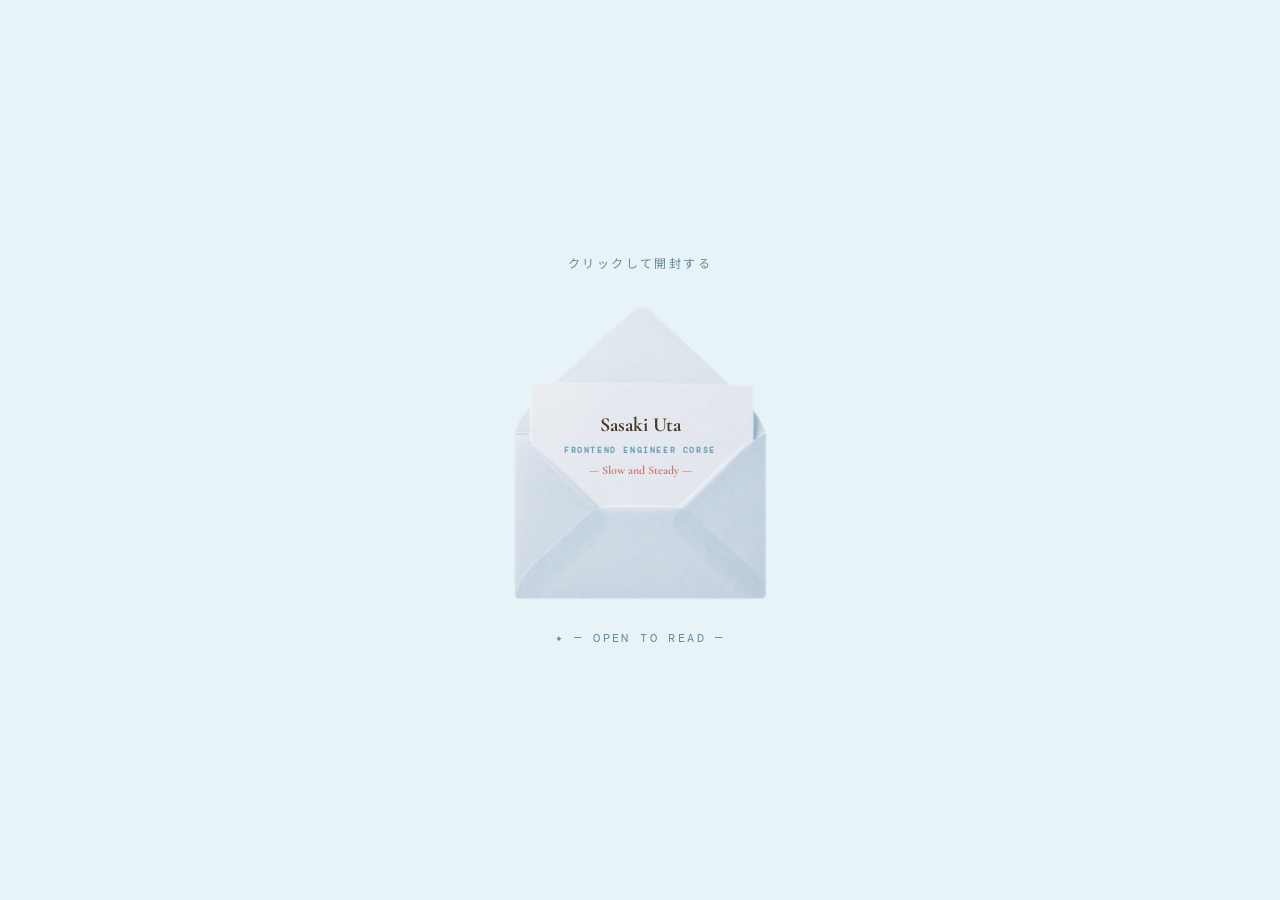
<file: index.html>
<!DOCTYPE html>
<html lang="ja">
<head>
  <meta charset="UTF-8">
  <meta name="viewport" content="width=device-width, initial-scale=1.0">
  <title>SASAKI'S PORTFOLIO</title>
  <meta name="description" content="佐々木のポートフォリオです。">

  <link rel="icon" type="image/png" href="images/favicon.png">
  <link rel="apple-touch-icon" href="images/favicon.png">

  <link rel="preconnect" href="https://fonts.googleapis.com">
  <link rel="preconnect" href="https://fonts.gstatic.com" crossorigin>
  <link href="https://fonts.googleapis.com/css2?family=Cormorant+Garamond:ital,wght@0,300..700;1,300..700&family=DM+Mono:ital,wght@0,300;0,400;0,500;1,300;1,400;1,500&family=Inter:ital,opsz,wght@0,14..32,100..900;1,14..32,100..900&family=Noto+Sans+JP:wght@100..900&family=Noto+Serif+JP:wght@200..900&display=swap" rel="stylesheet">

  <link rel="stylesheet" href="css/style.css">
  <script src="js/main.js" type="module"></script>
  <link rel="prefetch" href="portfolio.html">
</head>

<body class="page page--top">
  <main class="page__main" role="main">

    <!-- ============================================================
         Block: letter-scene
         ============================================================ -->
    <div class="letter-scene">

      <!-- Element: hint（上部） -->
      <p class="letter-scene__hint" aria-live="polite">クリックして開封する</p>

      <!-- Block: letter-card -->
      <button class="letter-card"
      id="letterImg"
      type="button"
      aria-label="手紙を開いてポートフォリオを見る">

        <img
          class="letter-card__image"
          src="images/letter.PNG"
          alt="封筒に入った手紙。クリックするとポートフォリオが開きます"
          aria-hidden="true"
        >

        <!-- Element: overlay text -->
        <div class="letter-card__body" aria-hidden="true">
          <p class="letter-card__name">Sasaki Uta</p>
          <p class="letter-card__role">Frontend Engineer Corse</p>
          <p class="letter-card__motto">— Slow and Steady —</p>
        </div>
      </button>

      <!-- Element: hint（下部） -->
      <p class="letter-scene__hint" aria-hidden="true">
        ✦ — open to read —
      </p>

    </div><!-- /.letter-scene -->

  </main>
</body>
</html>
</file>
<file: css/style.css>
@charset "UTF-8";
/* resset.dev • v5.0.2 */
/* # =================================================================
   # Global selectors
   # ================================================================= */
html {
  box-sizing: border-box;
  -webkit-text-size-adjust: 100%; /* Prevent adjustments of font size after orientation changes in iOS */
  word-break: normal;
  -moz-tab-size: 4;
  -o-tab-size: 4;
     tab-size: 4;
}

*,
::before,
::after {
  background-repeat: no-repeat; /* Set `background-repeat: no-repeat` to all elements and pseudo elements */
  box-sizing: inherit;
}

::before,
::after {
  text-decoration: inherit; /* Inherit text-decoration and vertical align to ::before and ::after pseudo elements */
  vertical-align: inherit;
}

* {
  padding: 0; /* Reset `padding` and `margin` of all elements */
  margin: 0;
}

/* # =================================================================
   # General elements
   # ================================================================= */
hr {
  overflow: visible; /* Show the overflow in Edge and IE */
  height: 0; /* Add the correct box sizing in Firefox */
  color: inherit; /* Correct border color in Firefox. */
}

details,
main {
  display: block; /* Render the `main` element consistently in IE. */
}

summary {
  display: list-item; /* Add the correct display in all browsers */
}

small {
  font-size: 80%; /* Set font-size to 80% in `small` elements */
}

[hidden] {
  display: none; /* Add the correct display in IE */
}

abbr[title] {
  border-bottom: none; /* Remove the bottom border in Chrome 57 */
  /* Add the correct text decoration in Chrome, Edge, IE, Opera, and Safari */
  text-decoration: underline;
  -webkit-text-decoration: underline dotted;
          text-decoration: underline dotted;
}

a {
  background-color: transparent; /* Remove the gray background on active links in IE 10 */
}

a:active,
a:hover {
  outline-width: 0; /* Remove the outline when hovering in all browsers */
}

code,
kbd,
pre,
samp {
  font-family: monospace, monospace; /* Specify the font family of code elements */
}

pre {
  font-size: 1em; /* Correct the odd `em` font sizing in all browsers */
}

b,
strong {
  font-weight: bolder; /* Add the correct font weight in Chrome, Edge, and Safari */
}

/* https://gist.github.com/unruthless/413930 */
sub,
sup {
  font-size: 75%;
  line-height: 0;
  position: relative;
  vertical-align: baseline;
}

sub {
  bottom: -0.25em;
}

sup {
  top: -0.5em;
}

table {
  border-color: inherit; /* Correct border color in all Chrome, Edge, and Safari. */
  text-indent: 0; /* Remove text indentation in Chrome, Edge, and Safari */
}

iframe {
  border-style: none;
}

/* # =================================================================
   # Forms
   # ================================================================= */
input {
  border-radius: 0;
}

[type=number]::-webkit-inner-spin-button,
[type=number]::-webkit-outer-spin-button {
  height: auto; /* Correct the cursor style of increment and decrement buttons in Chrome */
}

[type=search] {
  -webkit-appearance: textfield; /* Correct the odd appearance in Chrome and Safari */
  outline-offset: -2px; /* Correct the outline style in Safari */
}

[type=search]::-webkit-search-decoration {
  -webkit-appearance: none; /* Remove the inner padding in Chrome and Safari on macOS */
}

textarea {
  overflow: auto; /* Internet Explorer 11+ */
  resize: vertical; /* Specify textarea resizability */
}

button,
input,
optgroup,
select,
textarea {
  font: inherit; /* Specify font inheritance of form elements */
}

optgroup {
  font-weight: bold; /* Restore the font weight unset by the previous rule */
}

button {
  overflow: visible; /* Address `overflow` set to `hidden` in IE 8/9/10/11 */
}

button,
select {
  text-transform: none; /* Firefox 40+, Internet Explorer 11- */
}

/* Apply cursor pointer to button elements */
button,
[type=button],
[type=reset],
[type=submit],
[role=button] {
  cursor: pointer;
}

/* Remove inner padding and border in Firefox 4+ */
button::-moz-focus-inner,
[type=button]::-moz-focus-inner,
[type=reset]::-moz-focus-inner,
[type=submit]::-moz-focus-inner {
  border-style: none;
  padding: 0;
}

/* Replace focus style removed in the border reset above */
button:-moz-focusring,
[type=button]::-moz-focus-inner,
[type=reset]::-moz-focus-inner,
[type=submit]::-moz-focus-inner {
  outline: 1px dotted ButtonText;
}

button,
html [type=button],
[type=reset],
[type=submit] {
  -webkit-appearance: button; /* Correct the inability to style clickable types in iOS */
}

/* Remove the default button styling in all browsers */
button,
input,
select,
textarea {
  background-color: transparent;
  border-style: none;
}

a:focus,
button:focus,
input:focus,
select:focus,
textarea:focus {
  outline-width: 0;
}

/* Style select like a standard input */
select {
  -moz-appearance: none; /* Firefox 36+ */
  -webkit-appearance: none; /* Chrome 41+ */
}

select::-ms-expand {
  display: none; /* Internet Explorer 11+ */
}

select::-ms-value {
  color: currentColor; /* Internet Explorer 11+ */
}

legend {
  border: 0; /* Correct `color` not being inherited in IE 8/9/10/11 */
  color: inherit; /* Correct the color inheritance from `fieldset` elements in IE */
  display: table; /* Correct the text wrapping in Edge and IE */
  max-width: 100%; /* Correct the text wrapping in Edge and IE */
  white-space: normal; /* Correct the text wrapping in Edge and IE */
  max-width: 100%; /* Correct the text wrapping in Edge 18- and IE */
}

::-webkit-file-upload-button {
  /* Correct the inability to style clickable types in iOS and Safari */
  -webkit-appearance: button;
  color: inherit;
  font: inherit; /* Change font properties to `inherit` in Chrome and Safari */
}

/* Replace pointer cursor in disabled elements */
[disabled] {
  cursor: default;
}

/* # =================================================================
   # Specify media element style
   # ================================================================= */
img {
  border-style: none; /* Remove border when inside `a` element in IE 8/9/10 */
}

/* Add the correct vertical alignment in Chrome, Firefox, and Opera */
progress {
  vertical-align: baseline;
}

/* # =================================================================
   # Accessibility
   # ================================================================= */
/* Specify the progress cursor of updating elements */
[aria-busy=true] {
  cursor: progress;
}

/* Specify the pointer cursor of trigger elements */
[aria-controls] {
  cursor: pointer;
}

/* Specify the unstyled cursor of disabled, not-editable, or otherwise inoperable elements */
[aria-disabled=true] {
  cursor: default;
}

:root {
  --clr-base: #8bb8cc;
  --clr-accent: #b83020;
  --clr-main: #f5f0eb;
  --clr-gold: #c9a96e;
  --clr-bg-page: #e8f3f8;
  --clr-bg-section: #fdf9f5;
  --clr-bg-card: #ffffff;
  --clr-bg-blue: #8bb8cc;
  --clr-text: #4a3828;
  --clr-text-sub: #7a6258;
  --clr-text-muted: rgba(74, 56, 40, 0.45);
  --clr-border: #c8dfe9;
  --clr-border-warm: #f0e8e0;
  --font-display: 'Cormorant Garamond', 'Noto Serif JP', serif;
  --font-mono: 'DM Mono', 'Courier New', 'Hiragino Sans', 'Noto Sans JP', monospace;
  --font-body: 'Inter', 'Hiragino Sans', 'Noto Sans JP', sans-serif;
  --fontsize-display: 2rem;
  --fontsize-body: 1rem;
  --fontsize-item: 0.875rem;
  --fontsize-label: 0.75rem;
  --space-xs: 0.5rem;
  --space-sm: 1rem;
  --space-md: 2rem;
  --space-lg: 4rem;
  --space-xl: 7rem;
  --ease-out: cubic-bezier(0.22, 1, 0.36, 1);
  --ease-in-out: cubic-bezier(0.4, 0, 0.2, 1);
  --dur-base: 0.4s;
  --dur-slow: 0.7s;
}

body {
  font-family: var(--font-body);
  color: #4a3828;
}

img {
  max-width: 100%;
  height: auto;
  vertical-align: bottom;
}

.js-reveal {
  opacity: 0;
  transform: translateY(24px);
  transition: opacity var(--dur-slow) var(--ease-out), transform var(--dur-slow) var(--ease-out);
}
.js-reveal.is-visible {
  opacity: 1;
  transform: translateY(0);
}

@keyframes fadeInUp {
  from {
    opacity: 0;
    transform: translateY(20px);
  }
  to {
    opacity: 1;
    transform: translateY(0);
  }
}
@keyframes hintFloat {
  0%, 100% {
    opacity: 0.55;
    transform: translateY(0);
  }
  50% {
    opacity: 1;
    transform: translateY(-5px);
  }
}
@keyframes letterAppear {
  from {
    opacity: 0;
    transform: translateY(32px) scale(0.94);
  }
  to {
    opacity: 1;
    transform: translateY(0) scale(1);
  }
}
@keyframes paperDrop {
  from {
    opacity: 0;
    transform: translateY(-20px) scale(0.97);
  }
  to {
    opacity: 1;
    transform: translateY(0) scale(1);
  }
}
@keyframes tlItemIn {
  from {
    opacity: 0;
    transform: translateX(-10px);
  }
  to {
    opacity: 1;
    transform: translateX(0);
  }
}
@keyframes learningPulse {
  0%, 100% {
    opacity: 1;
  }
  50% {
    opacity: 0.55;
  }
}
@keyframes diamondPulse {
  0%, 100% {
    box-shadow: 0 0 0 3px #f5e8e6;
  }
  50% {
    box-shadow: 0 0 0 6px rgba(184, 48, 32, 0.15);
  }
}
@keyframes rowWave {
  0%, 35% {
    opacity: 0.5;
    transform: scaleX(1) scaleY(1);
  }
  50% {
    opacity: 1;
    transform: scaleX(1.02) scaleY(1.02);
  }
  65%, 100% {
    opacity: 0.5;
    transform: scaleX(1) scaleY(1);
  }
}
.page--top {
  min-height: 100dvh;
  display: grid;
  place-items: center;
  background-color: #e8f3f8;
}

.page__main {
  position: relative;
  z-index: 1;
  display: grid;
  place-items: center;
  width: 100%;
  padding: var(--space-md);
}

.letter-scene {
  display: flex;
  flex-direction: column;
  align-items: center;
  gap: 1.5rem;
}

.letter-scene__hint {
  font-family: var(--font-mono);
  font-size: var(--fontsize-label);
  letter-spacing: 0.2em;
  text-transform: uppercase;
  color: rgba(46, 92, 112, 0.7);
  -webkit-user-select: none;
     -moz-user-select: none;
          user-select: none;
  animation: hintFloat 2.6s ease-in-out infinite;
}

.letter-card {
  -webkit-appearance: none;
     -moz-appearance: none;
          appearance: none;
  position: relative;
  width: 300px;
  cursor: pointer;
  display: block;
  border-radius: 3px;
  transition: transform var(--dur-base) var(--ease-out), opacity var(--dur-base) var(--ease-out), box-shadow var(--dur-base) ease;
}
.letter-card:hover {
  transform: translateY(-8px) scale(1.03);
  box-shadow: 0 20px 48px rgba(139, 184, 204, 0.3), 0 6px 18px rgba(184, 48, 32, 0.1);
}
.letter-card:focus-visible {
  outline: 2px solid #8bb8cc;
  outline-offset: 4px;
  border-radius: 3px;
}
.letter-card.letter-card--flying {
  transform: translateY(-110px) scale(1.07) !important;
  opacity: 0 !important;
  transition: transform 0.25s var(--ease-out), opacity 0.25s var(--ease-out);
  pointer-events: none;
}

.letter-card__image {
  width: 100%;
  display: block;
  border-radius: 3px;
}

.letter-card__body {
  position: absolute;
  top: 20%;
  left: 22%;
  width: 56%;
  height: 56%;
  transform-origin: center center;
  display: flex;
  flex-direction: column;
  align-items: center;
  justify-content: center;
  gap: 0.5rem;
  pointer-events: none;
  -webkit-user-select: none;
     -moz-user-select: none;
          user-select: none;
}
@media (max-width: 480px) {
  .letter-card__body {
    gap: 0.3rem;
  }
}

.letter-card__name {
  font-family: var(--font-display);
  font-size: 1.25rem;
  font-weight: 700;
  color: #4a3828;
}

.letter-card__role {
  font-family: var(--font-mono);
  font-size: 0.5rem;
  font-weight: 700;
  letter-spacing: 0.2em;
  text-transform: uppercase;
  color: #6aa0b8;
}

.letter-card__motto {
  font-family: var(--font-display);
  font-size: var(--fontsize-label);
  font-weight: 700;
  color: rgba(184, 48, 32, 0.6);
}

@media (max-width: 480px) {
  .letter-card {
    width: 240px;
  }
  .letter-card__name {
    font-size: 1rem;
  }
  .letter-card__role {
    font-size: 0.55rem;
    font-weight: 500;
    letter-spacing: 0.05em;
  }
  .letter-card__motto {
    font-size: 0.7rem;
  }
}
.tracklist {
  position: relative;
  z-index: 1;
  width: min(520px, 100%);
  background-image: url("../images/bg-top.JPG");
  background-size: cover;
  background-position: center;
  border-radius: 4px;
  padding: 2.8rem 3rem 2.4rem;
  box-shadow: 0 2px 0 #c8dfe9, 0 16px 48px rgba(139, 184, 204, 0.22), 0 4px 16px rgba(184, 48, 32, 0.06);
  animation: paperDrop 0.8s var(--ease-out) 0.15s both;
}
.tracklist::before {
  content: "";
  position: absolute;
  inset: 0;
  background: rgba(245, 240, 235, 0.72);
  border-radius: inherit;
  pointer-events: none;
  z-index: 0;
}
.tracklist > * {
  position: relative;
  z-index: 1;
}

.tracklist__header {
  padding-bottom: 1.5rem;
  margin-bottom: 1.5rem;
  border-bottom: 1px solid #f0e4cc;
}

.tracklist__title {
  font-family: var(--font-display);
  font-size: 2rem;
  font-weight: 700;
  color: #4a3828;
  letter-spacing: 0.04em;
}

.tracklist__list {
  list-style: none;
  display: flex;
  flex-direction: column;
}

.tracklist__item {
  border-bottom: 1px solid rgba(139, 184, 204, 0.18);
  transform-origin: left center;
}
.tracklist__item:first-child {
  border-top: 1px solid rgba(139, 184, 204, 0.18);
}
.tracklist__item:nth-child(1) {
  animation: tlItemIn 1.2s var(--ease-out) 0.5s both, rowWave 6s ease-in-out 2.3s infinite;
}
.tracklist__item:nth-child(2) {
  animation: tlItemIn 1.2s var(--ease-out) 0.65s both, rowWave 6s ease-in-out 3.8s infinite;
}
.tracklist__item:nth-child(3) {
  animation: tlItemIn 1.2s var(--ease-out) 0.8s both, rowWave 6s ease-in-out 5.3s infinite;
}
.tracklist__item:nth-child(4) {
  animation: tlItemIn 1.2s var(--ease-out) 0.95s both, rowWave 6s ease-in-out 6.8s infinite;
}

@media (prefers-reduced-motion: reduce) {
  .tracklist__item {
    animation: none;
  }
}
.tracklist__link {
  display: flex;
  align-items: center;
  gap: 1rem;
  width: 100%;
  padding: 1.5rem 0.5rem;
  background: none;
  border: none;
  cursor: pointer;
  color: #4a3828;
  text-align: left;
  border-radius: 2px;
  transition: background-color var(--dur-base) ease, transform var(--dur-base) var(--ease-out);
}
.tracklist__link:focus-visible {
  outline: 2px solid #b83020;
  outline-offset: 4px;
  border-radius: 3px;
}
.tracklist__link:hover {
  background-color: rgba(139, 184, 204, 0.14);
  transform: translateX(4px);
}
.tracklist__link:hover .tracklist__arrow {
  transform: translateX(4px);
  color: #6aa0b8;
}

.tracklist__list:has(.tracklist__link:hover) .tracklist__item {
  animation: none;
  opacity: 0.5;
  transform: scaleX(1) scaleY(1);
  transition: opacity 0.2s ease, transform 0.2s ease;
}

.tracklist__list:has(.tracklist__link:hover) .tracklist__item:has(.tracklist__link:hover) {
  opacity: 1;
  transform: scaleX(1.02) scaleY(1.02);
}

.tracklist__num {
  font-family: var(--font-mono);
  font-size: var(--fontsize-label);
  letter-spacing: 0.2em;
  text-transform: uppercase;
  color: #b83020;
  letter-spacing: 0.1em;
  min-width: 2rem;
  flex-shrink: 0;
}

.tracklist__text {
  display: flex;
  align-items: baseline;
  gap: 0.75rem;
  flex: 1;
  min-width: 0;
}

.tracklist__name {
  font-family: var(--font-display);
  font-size: var(--fontsize-display);
  font-weight: 700;
  color: #4a3828;
  white-space: nowrap;
}

.tracklist__sub {
  font-family: var(--font-body);
  font-size: var(--fontsize-label);
  color: #7a6258;
  letter-spacing: 0.05em;
  white-space: nowrap;
  overflow: hidden;
  text-overflow: ellipsis;
}

.tracklist__arrow {
  font-family: var(--font-mono);
  font-size: 1rem;
  color: #c9a96e;
  margin-left: auto;
  flex-shrink: 0;
  transition: transform var(--dur-base) var(--ease-out), color var(--dur-base) ease;
}

.tracklist__footer {
  margin-top: 1.5rem;
  padding-top: 1.5rem;
  border-top: 1px solid #f0e4cc;
}
.tracklist__footer a {
  text-decoration: none;
}

@media (max-width: 600px) {
  .tracklist {
    padding: 2rem 1.75rem;
  }
  .tracklist__title {
    font-size: 1.6rem;
  }
  .tracklist__name {
    font-size: 1.5rem;
  }
  .tracklist__sub {
    display: none;
  }
}
.section-header {
  display: flex;
  align-items: baseline;
  gap: 1.5rem;
  margin-bottom: var(--space-lg);
  padding-bottom: var(--space-sm);
  border-bottom: 1px solid #c8dfe9;
  margin-top: 2rem;
}

.section-header__index {
  font-family: var(--font-mono);
  font-size: 1rem;
  letter-spacing: 0.2em;
  text-transform: uppercase;
  color: #b83020;
}

.section-header__title {
  font-family: var(--font-display);
  font-size: clamp(2rem, 5vw, 3.5rem);
  font-weight: 700;
  color: #4a3828;
}

.about {
  display: grid;
  grid-template-columns: 1fr 1fr;
  gap: var(--space-lg);
  align-items: start;
}

.about__inner {
  padding: var(--space-sm);
  display: flex;
  flex-direction: column;
  gap: var(--space-sm);
  gap: var(--space-md);
}

.about__name {
  padding-inline: var(--space-sm);
  padding-block: var(--space-xs);
  background-color: #c8dfe9;
  align-items: center;
  font-family: var(--font-display);
  font-size: 1.75rem;
  font-weight: 700;
  color: #4a3828;
}

.about__bio {
  background-color: #ffffff;
  border-radius: 4px;
  box-shadow: 0 2px 0 #c8dfe9, 0 8px 32px rgba(139, 184, 204, 0.14);
  overflow: hidden;
}

.about__text {
  font-size: var(--fontsize-body);
  line-height: 1.8;
  color: #7a6258;
}

.about__inline-img {
  border-radius: 4px;
  overflow: hidden;
  position: relative;
}

.about__inline-img-el {
  width: 100%;
  display: block;
  border-radius: 4px;
  cursor: zoom-in;
  transition: transform 0.5s var(--ease-out);
}

.about__inline-img-caption {
  font-family: var(--font-mono);
  font-size: var(--fontsize-label);
  letter-spacing: 0.08em;
  color: rgba(74, 56, 40, 0.45);
  margin-top: 0.5rem;
  padding-left: 0.25rem;
}

.js-about-img.js-reveal {
  transform: translateY(16px) scale(0.98);
}
.js-about-img.js-reveal.is-visible {
  transform: translateY(0) scale(1);
}

dialog.lightbox {
  margin: auto;
  padding: 0;
  border: none;
  background: transparent;
  max-width: min(90vw, 900px);
  width: 100%;
  border-radius: 6px;
  cursor: pointer;
  opacity: 0;
  transform: scale(0.96) translateY(12px);
  transition: opacity var(--dur-base) var(--ease-out), transform var(--dur-base) var(--ease-out);
}
dialog.lightbox.is-open {
  opacity: 1;
  transform: scale(1) translateY(0);
}
dialog.lightbox::backdrop {
  background: rgba(74, 56, 40, 0.72);
  backdrop-filter: blur(4px);
  opacity: 0;
  transition: opacity var(--dur-base) ease;
}
dialog.lightbox.is-open::backdrop {
  opacity: 1;
}

.lightbox__inner {
  background: #ffffff;
  border-radius: 6px;
  overflow: hidden;
  box-shadow: 0 4px 24px rgba(139, 184, 204, 0.36), 0 2px 8px rgba(184, 48, 32, 0.12);
  position: relative;
  cursor: default;
  padding-top: 2rem;
}

.lightbox__img {
  display: block;
  width: 100%;
  height: auto;
  max-height: 80vh;
  -o-object-fit: contain;
     object-fit: contain;
  background: #e8f3f8;
}

.lightbox__caption {
  padding: var(--space-xs) var(--space-sm);
  font-family: var(--font-mono);
  font-size: var(--fontsize-label);
  color: rgba(74, 56, 40, 0.45);
  letter-spacing: 0.08em;
}

.lightbox__close {
  position: absolute;
  top: 0.75rem;
  right: 0.75rem;
  width: 2rem;
  height: 2rem;
  display: grid;
  place-items: center;
  background: rgba(255, 255, 255, 0.85);
  border: 1px solid #f0e8e0;
  border-radius: 50%;
  cursor: pointer;
  color: #7a6258;
  font-size: 1rem;
  line-height: 1;
  transition: background-color var(--dur-base) ease, color var(--dur-base) ease;
}
.lightbox__close:hover {
  background: #f5e8e6;
  color: #b83020;
}
.lightbox__close:focus-visible {
  outline: 2px solid #b83020;
  outline-offset: 4px;
  border-radius: 3px;
}

.about__inline-img-trigger {
  display: block;
  width: 100%;
  padding: 0;
  border: none;
  background: none;
  border-radius: 4px;
  overflow: hidden;
}
.about__inline-img-trigger:focus-visible {
  outline: 2px solid #8bb8cc;
  outline-offset: 4px;
  border-radius: 3px;
}
@media (hover: hover) and (pointer: fine) {
  .about__inline-img-trigger:hover .about__inline-img-el {
    transform: scale(1.03);
  }
}

.meta-list {
  display: flex;
  flex-direction: column;
}

.meta-list__item {
  display: grid;
  grid-template-columns: 80px 1fr;
  gap: var(--space-sm);
  padding: 0.85rem 0;
  border-bottom: 1px solid #f0e4cc;
  font-size: var(--fontsize-item);
}
.meta-list__item:first-child {
  border-top: 1px solid #f0e4cc;
}

.meta-list__label {
  font-family: var(--font-mono);
  font-size: var(--fontsize-label);
  letter-spacing: 0.2em;
  text-transform: uppercase;
  color: rgba(74, 56, 40, 0.45);
  padding-top: 0.1em;
  align-self: center;
}

.meta-list__value {
  color: #4a3828;
  line-height: 1.8;
}

.career-timeline {
  list-style: none;
  position: relative;
  padding-left: 20px;
}
.career-timeline::before {
  content: "";
  position: absolute;
  left: 3px;
  top: 10px;
  bottom: 10px;
  width: 0;
  border-left: 1px dashed rgba(139, 184, 204, 0.55);
}

.career-timeline__item {
  position: relative;
  display: flex;
  align-items: center;
  gap: 0.75rem;
  padding: 0.55rem 0;
  font-size: var(--fontsize-item);
}
.career-timeline__item::before {
  content: "";
  position: absolute;
  left: -20px;
  top: 50%;
  transform: translateY(-50%) rotate(45deg);
  width: 7px;
  height: 7px;
  background: #fdf9f5;
  border: 1.5px solid #8bb8cc;
  flex-shrink: 0;
  box-sizing: border-box;
}
.career-timeline__item--current::before {
  background: #b83020;
  border-color: #b83020;
  box-shadow: 0 0 0 3px #f5e8e6;
  animation: diamondPulse 2.4s ease-in-out infinite;
}
.career-timeline__item--current .career-timeline__role {
  color: #b83020;
  font-weight: 600;
}

.career-timeline__year {
  font-family: var(--font-mono);
  font-size: 0.65rem;
  letter-spacing: 0.2em;
  text-transform: uppercase;
  color: rgba(74, 56, 40, 0.45);
  min-width: 2.8rem;
  flex-shrink: 0;
  font-style: italic;
}

.career-timeline__role {
  color: #4a3828;
  line-height: 1.4;
}

.skill-grid {
  display: grid;
  grid-template-columns: repeat(2, 1fr);
  gap: var(--space-lg) var(--space-xl);
  margin-bottom: var(--space-xl);
}

.skill-card {
  background-color: #ffffff;
  border-radius: 4px;
  box-shadow: 0 2px 0 #c8dfe9, 0 8px 32px rgba(139, 184, 204, 0.14);
  overflow: hidden;
}
.skill-card.is-visible {
  transition: transform var(--dur-base) var(--ease-out), box-shadow var(--dur-base) ease;
}
@media (hover: hover) and (pointer: fine) {
  .skill-card.is-visible:hover {
    transform: translateY(-4px) scale(1.02);
    box-shadow: 0 2px 0 #8bb8cc, 0 16px 40px rgba(139, 184, 204, 0.25);
  }
}

.skill-card__header {
  padding-block: var(--space-xs);
  padding-inline: var(--space-sm);
  display: flex;
  align-items: center;
  gap: var(--space-xs);
  margin-bottom: var(--space-xs);
  background-color: #c8dfe9;
}

.skill-card__icon {
  flex-basis: 25px;
  display: flex;
  gap: var(--space-xs);
}
.skill-card__icon img {
  aspect-ratio: 1/1;
}

.skill-card__name {
  font-family: var(--font-mono);
  font-size: var(--fontsize-body);
  color: #4a3828;
}

.skill-card__badge--learning {
  font-family: var(--font-mono);
  font-size: var(--fontsize-label);
  letter-spacing: 0.2em;
  text-transform: uppercase;
  color: #b83020;
  border: 1px solid #e8c5c0;
  background: #f5e8e6;
  padding: 0.15em 0.6em;
  border-radius: 100px;
  animation: learningPulse 2.4s ease-in-out infinite;
}

.skill-card__note {
  font-size: var(--fontsize-item);
  color: #7a6258;
  padding: var(--space-xs) var(--space-sm) var(--space-sm);
  line-height: 1.8;
}

.skill-card--learning {
  opacity: 0.85;
}

.github-cta {
  display: flex;
  justify-content: center;
  padding-top: var(--space-md);
  border-top: 1px solid #f0e4cc;
}

.github-cta__btn {
  display: inline-flex;
  align-items: center;
  gap: 0.6rem;
  font-family: var(--font-mono);
  font-size: var(--fontsize-label);
  letter-spacing: 0.2em;
  text-transform: uppercase;
  color: #4a3828;
  border: 1px solid #c9a96e;
  padding: 0.85rem 2rem;
  border-radius: 100px;
  text-decoration: none;
}
.github-cta__btn:focus-visible {
  outline: 2px solid #b83020;
  outline-offset: 4px;
  border-radius: 3px;
}
.github-cta__btn {
  transition: transform var(--dur-base) var(--ease-out), border-color var(--dur-base) ease, color var(--dur-base) ease, background-color var(--dur-base) ease;
}
.github-cta__btn:hover {
  transform: scale(1.03);
  background-color: #f0e4cc;
  border-color: #b8904a;
  color: #b8904a;
}
.github-cta__btn .github-cta__arrow {
  transition: transform var(--dur-base) var(--ease-out);
}
.github-cta__btn:hover .github-cta__arrow {
  transform: translateX(4px);
}

.github-cta__icon {
  flex-shrink: 0;
}

.vision {
  max-width: 1100px;
  margin: 0 auto;
  padding: 0 var(--space-md);
  display: flex;
  flex-direction: column;
  gap: var(--space-md);
}

.vision__quote {
  font-family: var(--font-display);
  font-size: clamp(1.1rem, 2.5vw, 1.5rem);
  font-weight: 700;
  color: #b83020;
  font-style: italic;
  border-left: 2px solid #e8c5c0;
  background: #f5e8e6;
  padding: var(--space-sm) var(--space-md);
  border-radius: 0 4px 4px 0;
}

.vision__text {
  font-size: var(--fontsize-body);
  line-height: 1.8;
  color: #7a6258;
}

.vision__study-log {
  width: 90%;
  align-self: center;
  display: flex;
  flex-direction: column;
  gap: var(--space-sm);
}

.vision__log-label {
  font-family: var(--font-mono);
  font-size: var(--fontsize-label);
  letter-spacing: 0.2em;
  text-transform: uppercase;
  color: rgba(74, 56, 40, 0.45);
}

.vision__log-trigger {
  position: relative;
  display: block;
  width: 100%;
  cursor: pointer;
  border-radius: 4px;
  overflow: hidden;
}
.vision__log-trigger:focus-visible {
  outline: 2px solid #b83020;
  outline-offset: 4px;
  border-radius: 3px;
}
.vision__log-trigger:hover .vision__log-img {
  transform: scale(1.04);
}

.vision__log-img {
  display: block;
  width: 100%;
  height: auto;
  border-radius: 4px;
  transition: transform 0.5s var(--ease-out);
}

.vision__log-caption {
  font-family: var(--font-mono);
  font-size: var(--fontsize-label);
  letter-spacing: 0.08em;
  color: rgba(74, 56, 40, 0.45);
}

.vision__log-cite-link {
  color: #6aa0b8;
  text-decoration: underline;
  text-decoration-color: #c8dfe9;
  text-underline-offset: 2px;
  transition: color var(--dur-base) ease;
}
.vision__log-cite-link:hover {
  color: #b83020;
}

.log-modal {
  margin: auto;
  border: none;
  background: transparent;
  cursor: pointer;
}
.log-modal:not([open]) {
  display: none;
}
.log-modal[open] .log-modal__panel {
  animation: modalIn 0.28s var(--ease-out) both;
}
.log-modal::backdrop {
  background: rgba(74, 56, 40, 0.52);
  backdrop-filter: blur(3px);
}

@keyframes modalIn {
  from {
    opacity: 0;
    transform: translateY(16px) scale(0.97);
  }
  to {
    opacity: 1;
    transform: translateY(0) scale(1);
  }
}
.log-modal__panel {
  position: relative;
  width: min(560px, 90vw);
  padding: var(--space-md);
  max-height: 90dvh;
  overflow-y: auto;
  background: #ffffff;
  border-radius: 4px;
  cursor: default;
}

.log-modal__close {
  position: absolute;
  top: var(--space-sm);
  right: var(--space-sm);
  display: flex;
  align-items: center;
  justify-content: center;
  width: 32px;
  height: 32px;
  color: rgba(74, 56, 40, 0.45);
  border-radius: 50%;
  transition: color var(--dur-base) ease, background-color var(--dur-base) ease;
}
.log-modal__close:focus-visible {
  outline: 2px solid #b83020;
  outline-offset: 4px;
  border-radius: 3px;
}
.log-modal__close:hover {
  color: #b83020;
  background-color: #f5e8e6;
}

.log-modal__title {
  font-family: var(--font-mono);
  font-size: var(--fontsize-label);
  letter-spacing: 0.2em;
  text-transform: uppercase;
  color: #b83020;
  margin-bottom: var(--space-sm);
}

.log-modal__body {
  border-top: 1px solid #c8dfe9;
  padding-top: var(--space-sm);
  display: flex;
  flex-direction: column;
  gap: var(--space-md);
}

.log-modal__text {
  font-size: var(--fontsize-body);
  line-height: 1.8;
  color: #7a6258;
}

@media (max-width: 768px) {
  :root {
    --space-xl: 4.5rem;
    --space-lg: 2.5rem;
  }
  .about {
    grid-template-columns: 1fr;
    gap: var(--space-md);
  }
  .skill-grid {
    grid-template-columns: 1fr;
    gap: var(--space-md);
  }
}
@media (max-width: 480px) {
  .meta-list__item {
    grid-template-columns: 70px 1fr;
  }
  .log-modal__body {
    gap: var(--space-sm);
  }
  .log-modal__panel {
    width: 90vw;
    max-height: 85dvh;
    padding: var(--space-sm);
  }
  .log-modal__text {
    font-size: var(--fontsize-item);
  }
  .meta-list__label.work-location {
    font-size: 0.7rem;
  }
}
.view {
  position: fixed;
  inset: 0;
  overflow-y: auto;
  overflow-x: hidden;
  transition: transform var(--dur-base) var(--ease-out), opacity 0.35s ease;
}

.view--menu {
  display: grid;
  place-items: center;
  background-color: #e8f3f8;
  padding: 2rem 1.5rem;
}

.view--detail {
  background-color: #fdf9f5;
  color: #4a3828;
}

.view--works {
  background-color: #e8f3f8;
  color: #4a3828;
}
.view--works .section-header {
  border-bottom-color: #c8dfe9;
}

.view--vision {
  background-color: #f5f0eb;
  color: #4a3828;
}
.view--vision .section-header {
  border-bottom-color: #f0e8e0;
}

.is-leaving {
  pointer-events: none;
}

.is-leaving--left {
  transform: translateX(-6%) scale(0.97);
  opacity: 0;
}

.is-leaving--right {
  transform: translateX(6%) scale(0.97);
  opacity: 0;
}

.is-entering--right {
  transform: translateX(5%) scale(0.98);
  opacity: 0;
  transition: none !important;
}

.is-entering--left {
  transform: translateX(-5%) scale(0.98);
  opacity: 0;
  transition: none !important;
}

.view__inner {
  max-width: 1100px;
  margin: 0 auto;
  padding: 0 var(--space-md);
  padding-top: 2.5rem;
  padding-bottom: 5rem;
}

.view__back,
.tracklist__back {
  display: inline-flex;
  align-items: center;
  font-family: var(--font-mono);
  font-size: var(--fontsize-label);
  letter-spacing: 0.2em;
  text-transform: uppercase;
  color: #6aa0b8;
  background: none;
  border: none;
  cursor: pointer;
  padding: 0.5rem 0;
}
.view__back:focus-visible,
.tracklist__back:focus-visible {
  outline: 2px solid #b83020;
  outline-offset: 4px;
  border-radius: 3px;
}
.view__back,
.tracklist__back {
  transition: color var(--dur-base) ease, transform var(--dur-base) var(--ease-out);
}
.view__back:hover,
.tracklist__back:hover {
  color: #d04030;
  transform: translateX(-4px);
}

@media (prefers-reduced-motion: reduce) {
  .view {
    transition: none !important;
  }
  .is-entering--right,
  .is-entering--left {
    transform: none !important;
    opacity: 1 !important;
  }
}
.works,
.works__list {
  display: flex;
  flex-direction: column;
  gap: var(--space-lg);
}

.works__list,
.works__feature {
  list-style: none;
}

.work-card {
  background-color: #ffffff;
  border-radius: 4px;
  box-shadow: 0 2px 0 #c8dfe9, 0 8px 32px rgba(139, 184, 204, 0.14);
}

.work-card__type {
  font-family: var(--font-mono);
  font-size: var(--fontsize-label);
  letter-spacing: 0.2em;
  text-transform: uppercase;
  color: #b83020;
  border: 1px solid #8bb8cc;
  background: rgba(139, 184, 204, 0.1);
  padding: 0.2em 0.72em;
  border-radius: 100px;
}

.works__item {
  position: relative;
}

.works__list .work-card {
  cursor: pointer;
  transition: background-color var(--dur-base) ease, transform var(--dur-base) var(--ease-out), box-shadow var(--dur-base) ease;
}
@media (hover: hover) and (pointer: fine) {
  .works__list .work-card:hover {
    background-color: rgba(106, 160, 184, 0.09);
    transform: translateY(-4px) scale(1.02);
    box-shadow: 0 2px 0 #ffffff, 0 16px 40px rgba(255, 255, 255, 0.25);
  }
}

.works__list .work-card__images {
  display: none;
}
.works__feature .work-card__images {
  display: flex;
  flex-direction: column;
  background-color: #e8f3f8;
  overflow: hidden;
}

.works__feature .work-card > a {
  display: block;
  position: relative;
  overflow: hidden;
}
.works__feature .work-card > a .work-card__images {
  overflow: hidden;
}
.works__feature .work-card > a img {
  display: block;
  width: 100%;
  transition: transform 0.5s var(--ease-out);
}
@media (hover: hover) and (pointer: fine) {
  .works__feature .work-card > a:hover img {
    transform: scale(1.05);
  }
}

.work-card__body {
  padding: var(--space-md);
  display: flex;
  flex-direction: column;
  gap: var(--space-sm);
}

.work-card__meta {
  display: flex;
  flex-direction: row;
  gap: var(--space-sm);
  align-items: center;
}

.work-card__stack {
  font-family: var(--font-mono);
  font-size: var(--fontsize-label);
  letter-spacing: 0.2em;
  text-transform: uppercase;
  color: rgba(74, 56, 40, 0.45);
}
@media (max-width: 480px) {
  .work-card__stack {
    font-size: 0.65rem;
  }
}

.work-card__title {
  font-family: var(--font-display);
  font-size: clamp(1.05rem, 2vw, 1.45rem);
  font-weight: 700;
  color: #4a3828;
  letter-spacing: 0.04em;
}

.work-card__desc {
  font-size: var(--fontsize-body);
  line-height: 1.8;
  color: #7a6258;
}

.work-card__link {
  width: -moz-fit-content;
  width: fit-content;
  display: inline-flex;
  align-items: center;
  font-family: var(--font-mono);
  font-size: var(--fontsize-label);
  letter-spacing: 0.2em;
  text-transform: uppercase;
  color: #b83020;
  text-decoration: none;
  border-bottom: 1px solid transparent;
  padding: 0.75em 1em;
  margin-left: -1em;
  border-radius: 4px;
  transition: color var(--dur-base) ease, background-color var(--dur-base) ease, border-color var(--dur-base) ease;
}
@media (hover: hover) and (pointer: fine) {
  .work-card__link:hover {
    background-color: #f0e4cc;
    color: #6aa0b8;
  }
}
.work-card__link:focus-visible {
  outline: 2px solid #b83020;
  outline-offset: 4px;
  border-radius: 3px;
}/*# sourceMappingURL=style.css.map */
</file>
